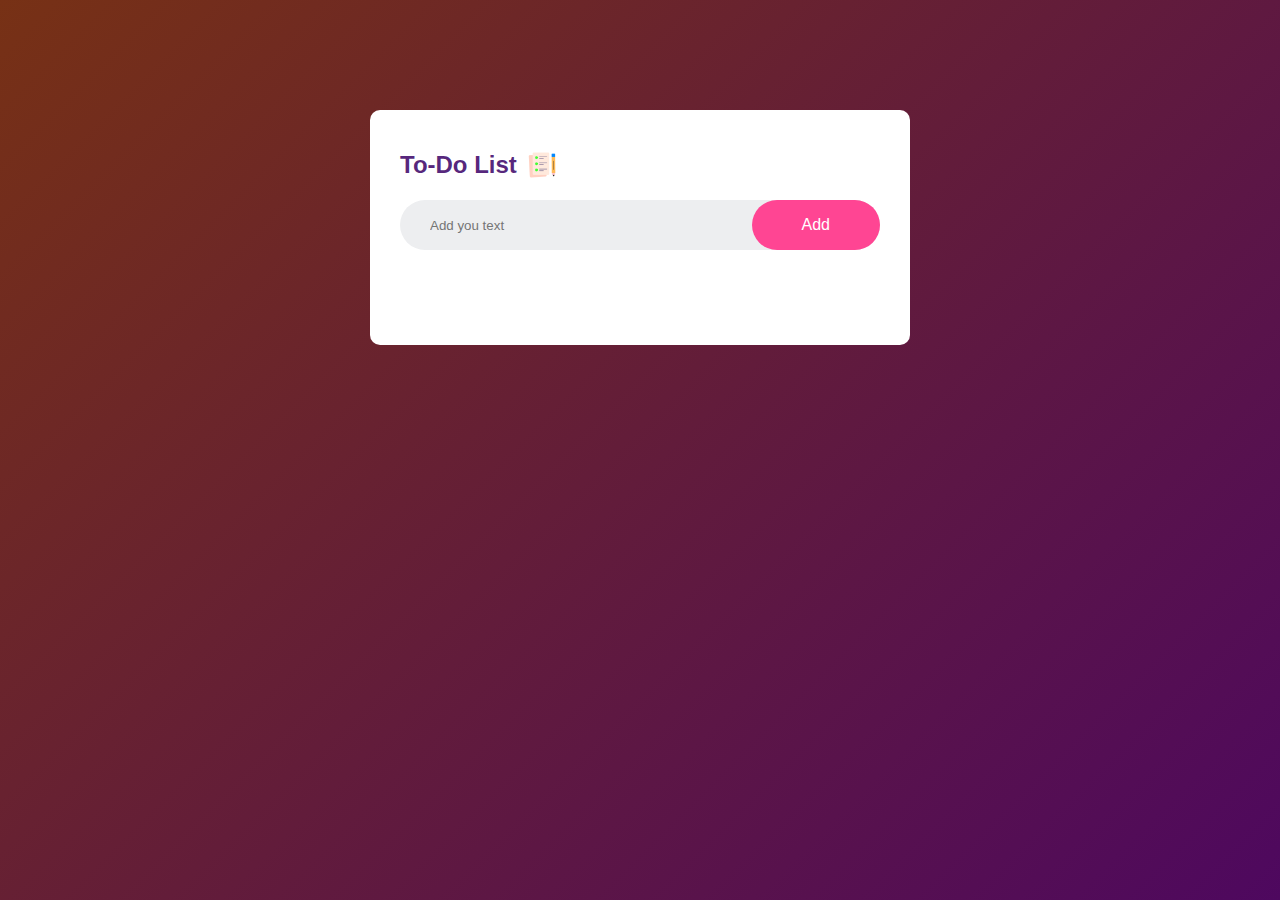
<file: Project-1 (To do list)/index.html>
<!DOCTYPE html>
<html lang="en">
<head>
    <meta charset="UTF-8">
    <meta name="viewport" content="width=device-width, initial-scale=1.0">
    <title>To Do List</title>
    <link rel="stylesheet" href="style.css">
</head>
<body>
    <div class="container">
        <div class="todo-list">
            <h2>To-Do List <img src="images/icon.png" alt=""></h2>
            <div class="row">
                <input type="text" id="input-box" placeholder="Add you text">
                <button onclick="addTask()">Add</button>
            </div>
            <ul id="list-container">
                <!-- <li class="checked">Task-1</li>
                <li>Task-2</li>
                <li>Task-3</li> -->
            </ul>
        </div>
    </div>
    <script src="script.js"></script>
</body>
</html>
</file>
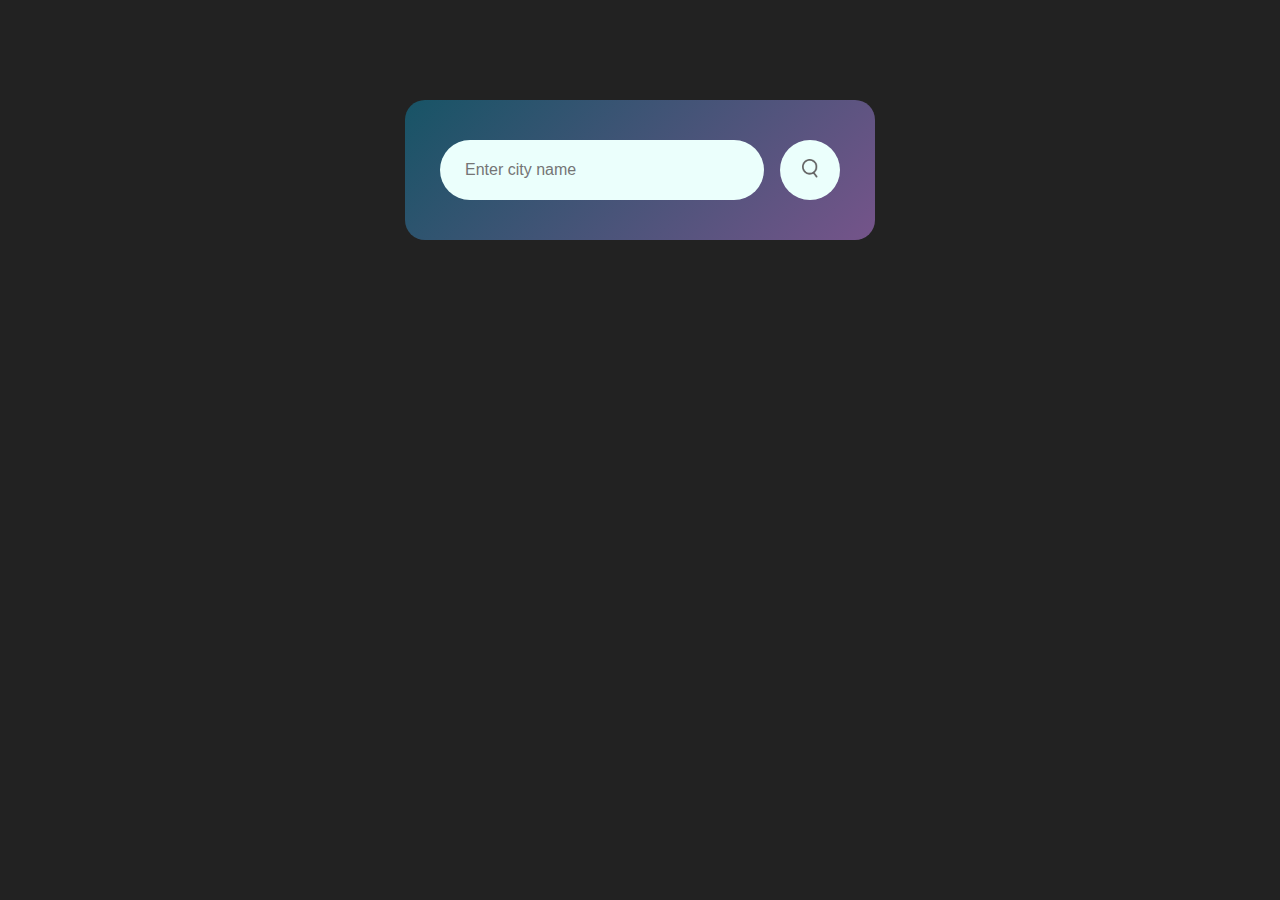
<file: Project-2 (Wheather Application)/index.html>
<!DOCTYPE html>
<html lang="en">
<head>
    <meta charset="UTF-8">
    <meta name="viewport" content="width=device-width, initial-scale=1.0">
    <title>Wheather App</title>
    <link rel="stylesheet" href="style.css">
</head>
<body>
    <div class="card">
        <div class="search">
            <input type="text" placeholder="Enter city name" spellcheck="false">
            <button><img src="images/search.png" alt=""></button>
        </div>
        <div class="error">
            <p>Invalid city name</p>
        </div>
        <div class="weather">
            <img src="images/rain.png" alt="" class="weather-icon">
            <h1 class="temp">22°C</h1>
            <h2 class="city">New York</h2>
            <div class="details">
                <div class="col">
                    <img src="images/humidity.png" alt="">
                    <div>
                        <p class="humidity">50%</p>
                        <p>Humidity</p>
                    </div>
                </div>
                <div class="col">
                    <img src="images/wind.png" alt="">
                    <div>
                        <p class="wind">15 km/h</p>
                        <p>Wind Speed</p>
                    </div>
                </div>
            </div>
        </div>
    </div>
    
    <script src="script.js"></script>
</body>
</html>
</file>
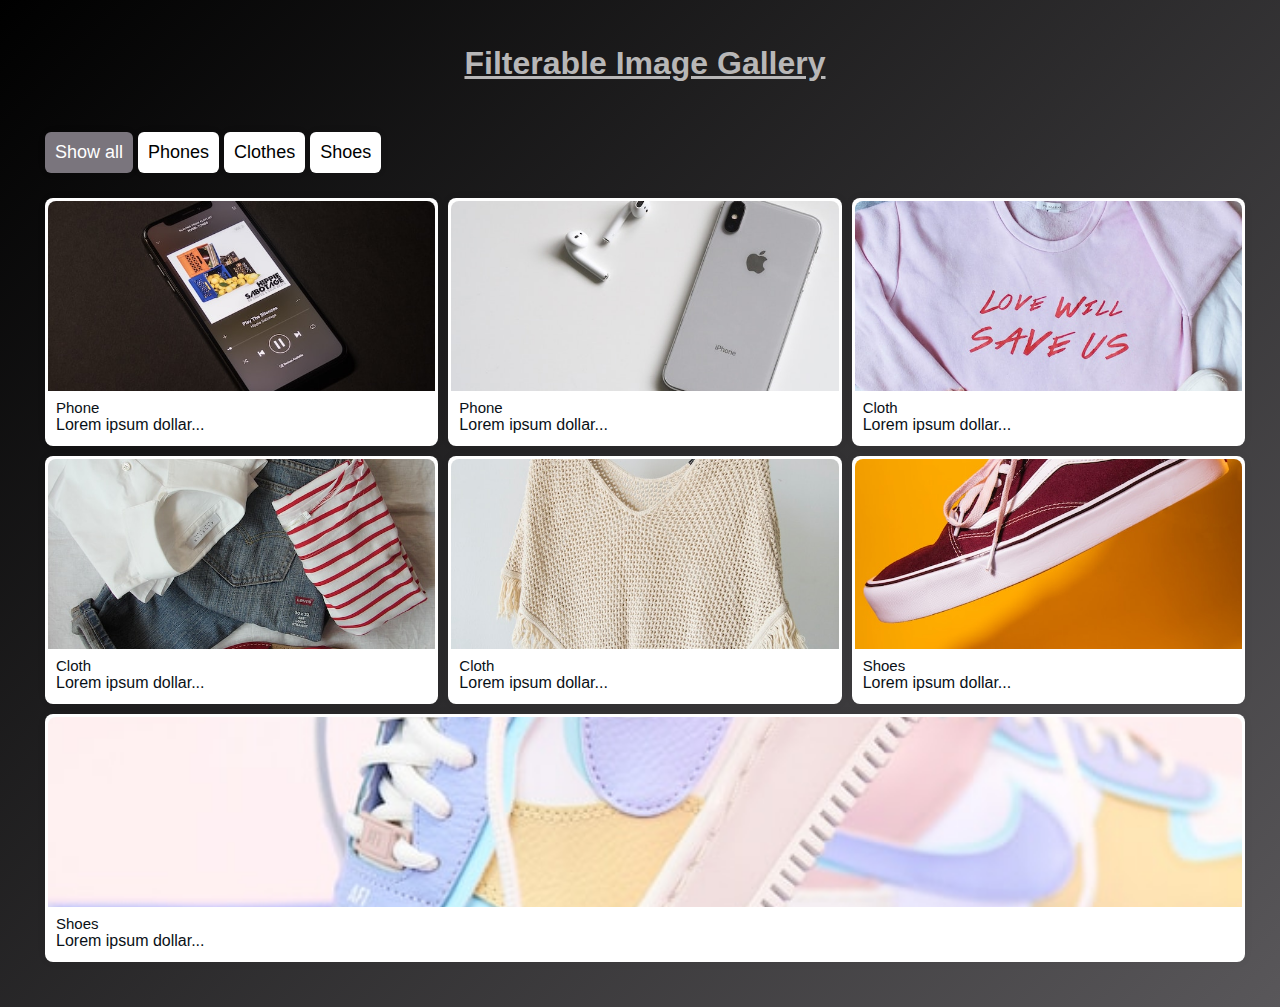
<file: Project-3 (Image Filtering)/index.html>
<!DOCTYPE html>
<html lang="en">
<head>
    <meta charset="UTF-8">
    <meta name="viewport" content="width=device-width, initial-scale=1.0">
    <title>Image filtering</title>
    <link rel="stylesheet" href="style.css">
</head>
<body>
    
    <div class="container">
        <h1>Filterable Image Gallery</h1>
        <!-- Filter Button -->
        <div class="filter_button">
            <button class="active" data-name="all">Show all</button>
            <button data-name="phones">Phones</button>
            <button data-name="clothes">Clothes</button>
            <button data-name="shoes">Shoes</button>
        </div>

        <!-- Image Cards -->
        <div class="filterable_cards">
            <div class="card" data-name="phones">
                <img src="images/phone-1.jpg" alt="" width= 100%>
                <div class="card_body">
                    <h6 class="card_title">Phone</h6>
                    <p class="card_text">Lorem ipsum dollar...</p>
                </div>
            </div>
            <div class="card" data-name="phones">
                <img src="images/phone-2.jpg" alt="" width= 100%>
                <div class="card_body">
                    <h6 class="card_title">Phone</h6>
                    <p class="card_text">Lorem ipsum dollar...</p>
                </div>
            </div>
            <div class="card" data-name="clothes">
                <img src="images/cloth-1.jpg" alt="" width= 100%>
                <div class="card_body">
                    <h6 class="card_title">Cloth</h6>
                    <p class="card_text">Lorem ipsum dollar...</p>
                </div>
            </div>
            <div class="card" data-name="clothes">
                <img src="images/cloth-2.jpg" alt="" width= 100%>
                <div class="card_body">
                    <h6 class="card_title">Cloth</h6>
                    <p class="card_text">Lorem ipsum dollar...</p>
                </div>
            </div>
            <div class="card" data-name="clothes">
                <img src="images/cloth-3.jpg" alt="" width= 100%>
                <div class="card_body">
                    <h6 class="card_title">Cloth</h6>
                    <p class="card_text">Lorem ipsum dollar...</p>
                </div>
            </div>
            <div class="card" data-name="shoes">
                <img src="images/shoe-1.jpg" alt="" width= 100%>
                <div class="card_body">
                    <h6 class="card_title">Shoes</h6>
                    <p class="card_text">Lorem ipsum dollar...</p>
                </div>
            </div>
            <div class="card" data-name="shoes">
                <img src="images/shoe-2.jpg" alt="" width= 100%>
                <div class="card_body">
                    <h6 class="card_title">Shoes</h6>
                    <p class="card_text">Lorem ipsum dollar...</p>
                </div>
            </div>
        </div>
    </div>
    <script src="script.js"></script>
</body>
</html>
</file>
<file: Project-1 (To do list)/style.css>
*{
    margin: 0;
    padding: 0;
    font-family: 'Poppins',sans-serif;
    box-sizing: border-box;
}
.container{
    width: 100%;
    height: 100vh;
    background: linear-gradient(135deg, #773115, #4e085f );
    padding: 10px;
}
.todo-list{
    width: 100%;
    max-width: 540px;
    background: #fff;
    margin: 100px auto 20px;
    padding: 40px 30px 70px;
    border-radius: 10px;
}
.todo-list h2{
    color: #390065d8;
    display: flex;
    align-items: center;
    margin-bottom: 20px;
}
.todo-list h2 img{
    width: 30px;
    margin-left: 10px;
}
.row{
    display: flex;
    align-items: center;
    justify-content: space-between;
    background: #edeef0;
    border-radius: 30px;
    padding-left: 20px;
    margin-bottom: 25px;
}
input{
    flex: 1;
    border: none;
    outline: none;
    background: transparent;
    padding: 10px;
    font-weight: 14px;
}
button{
    border: none;
    outline: none;
    padding: 16px 50px;
    background: #ff4593;
    color: #fff;
    font-size: 16px;
    cursor: pointer;
    border-radius: 40px;
}
ul li{
    list-style: none;
    font-size: 17px;
    padding: 12px 8px 12px 50px;
    /* user-select: none; */
    -webkit-user-drag: none;
    cursor: pointer;
    position: relative;
}
ul li::before{
    content: '';
    position: absolute;
    height: 28px;
    width: 28px;
    border-radius: 50%;
    background-image: url(images/unchecked.png);
    background-size: cover;
    background-position: center;
    top: 12px;
    left: 8px;

}
ul li.checked{
    color: #555;
    text-decoration: line-through;
}
ul li.checked::before{
    background-image: url(images/checked.png);
}
ul li span{
    position: absolute;
    right: 0;
    top: 5px;
    width: 40px;
    height: 40px;
    font-size: 22px;
    color: #555;
    line-height: 40px;
    text-align: center;
}
ul li span:hover{
    background: #edeef0;
}
</file>
<file: Project-2 (Wheather Application)/style.css>
*{
    margin: 0;
    padding: 0;
    font-family: 'Poppins',sans-serif;
    box-sizing: border-box;
}
body{
    background: #222;
}
.card{
    width: 90%;
    max-width: 470px;
    background: linear-gradient(135deg, #00c3fe4f, #75548a);
    color: #fff;
    margin: 100px auto 0;
    border-radius: 20px;
    padding: 40px 35px;
    text-align: center;
}
.search{
    width: 100%;
    display: flex;
    align-items: center;
    justify-content: space-between;
}
.search input{
    border: 0;
    outline: 0;
    background: #ebfffc;
    color: #555;
    padding: 10px 25px;
    height: 60px;
    border-radius: 30px;
    flex: 1;
    margin-right: 16px;
    font-size: 16px;
}
.search button{
    border: 0;
    outline: 0;
    background: #ebfffc;
    border-radius: 50%;
    width: 60px;
    height: 60px;
    cursor: pointer;
}
.search button img{
    width: 16px;
}
.weather-icon{
    width: 170px;
    margin-top: 30px;
}
.weather h1{
    font-size: 80px;
    font-weight: 500;
}
.weather h2{
    font-size: 45px;
    font-weight: 400;
    margin-top: -10px;
}
.details{
    display: flex;
    align-items: center;
    justify-content: space-between;
    padding: 0 20px;
    margin-top: 50px;
}
.col{
    display: flex;
    align-items: center;
    text-align: left;
}
.col img{
    width: 40px;
    margin-right: 10px; 
}
.humidity, .wind{
    font-size: 20px;
    margin-top: -6px;
}
.weather{
    display: none;
}
.error{
    text-align: left;
    margin-left: 10px;
    font-size: 14px;
    margin-top: 10px;
    display: none;
}
</file>
<file: Project-3 (Image Filtering)/style.css>
*{
    margin: 0;
    padding: 0;
    font-family: 'Poppins',sans-serif;
    box-sizing: border-box;
}
body{
    min-height: 100vh;
    background: linear-gradient(135deg, #000000, #59575a );
}
h1{
    color: #b8b7b7;
    margin-bottom: 50px;
    text-align: center;
    text-shadow: #7a757d;
    text-decoration: underline;
}
.container{
    position: relative;
    max-width: 1350px;
    width: 100%;
    padding: 40px;
    margin: 5px 5px;
}
.filter_button{
    display: flex;
    align-items: center;
    flex-wrap: wrap;
    gap: 5px;
}
button{
    padding: 10px ;
    font-size: 18px;
    background: #fff;
    border: none;
    border-radius: 6px;
    cursor: pointer;
    box-shadow: 0 0 10px rgba(0,0,0,0.05);
}
button.active{
    background: #7a757d;
    color: #fff;
}
.filterable_cards{
    display: flex;
    margin-top: 25px;
    gap: 10px;
    flex-wrap: wrap;
}
.card{
     flex-grow: 1;
     flex-basis: 300px;
     background-color: #fff;
     padding: 3px;
     border-radius: 8px;
     box-shadow: 0 0 10px rgba(0,0,0,0.05);
}
.card.hide{
    display: none;
}
.card_body{
    color: rgb(9, 16, 22);
    padding: 4px 8px 9px;
}
.card img{
    
    height: 190px;
    object-fit: cover;
    border-radius: 8px 8px 0 0;
}
.card_title{
    font-size: 15px;
    font-weight: 500;
}
</file>
